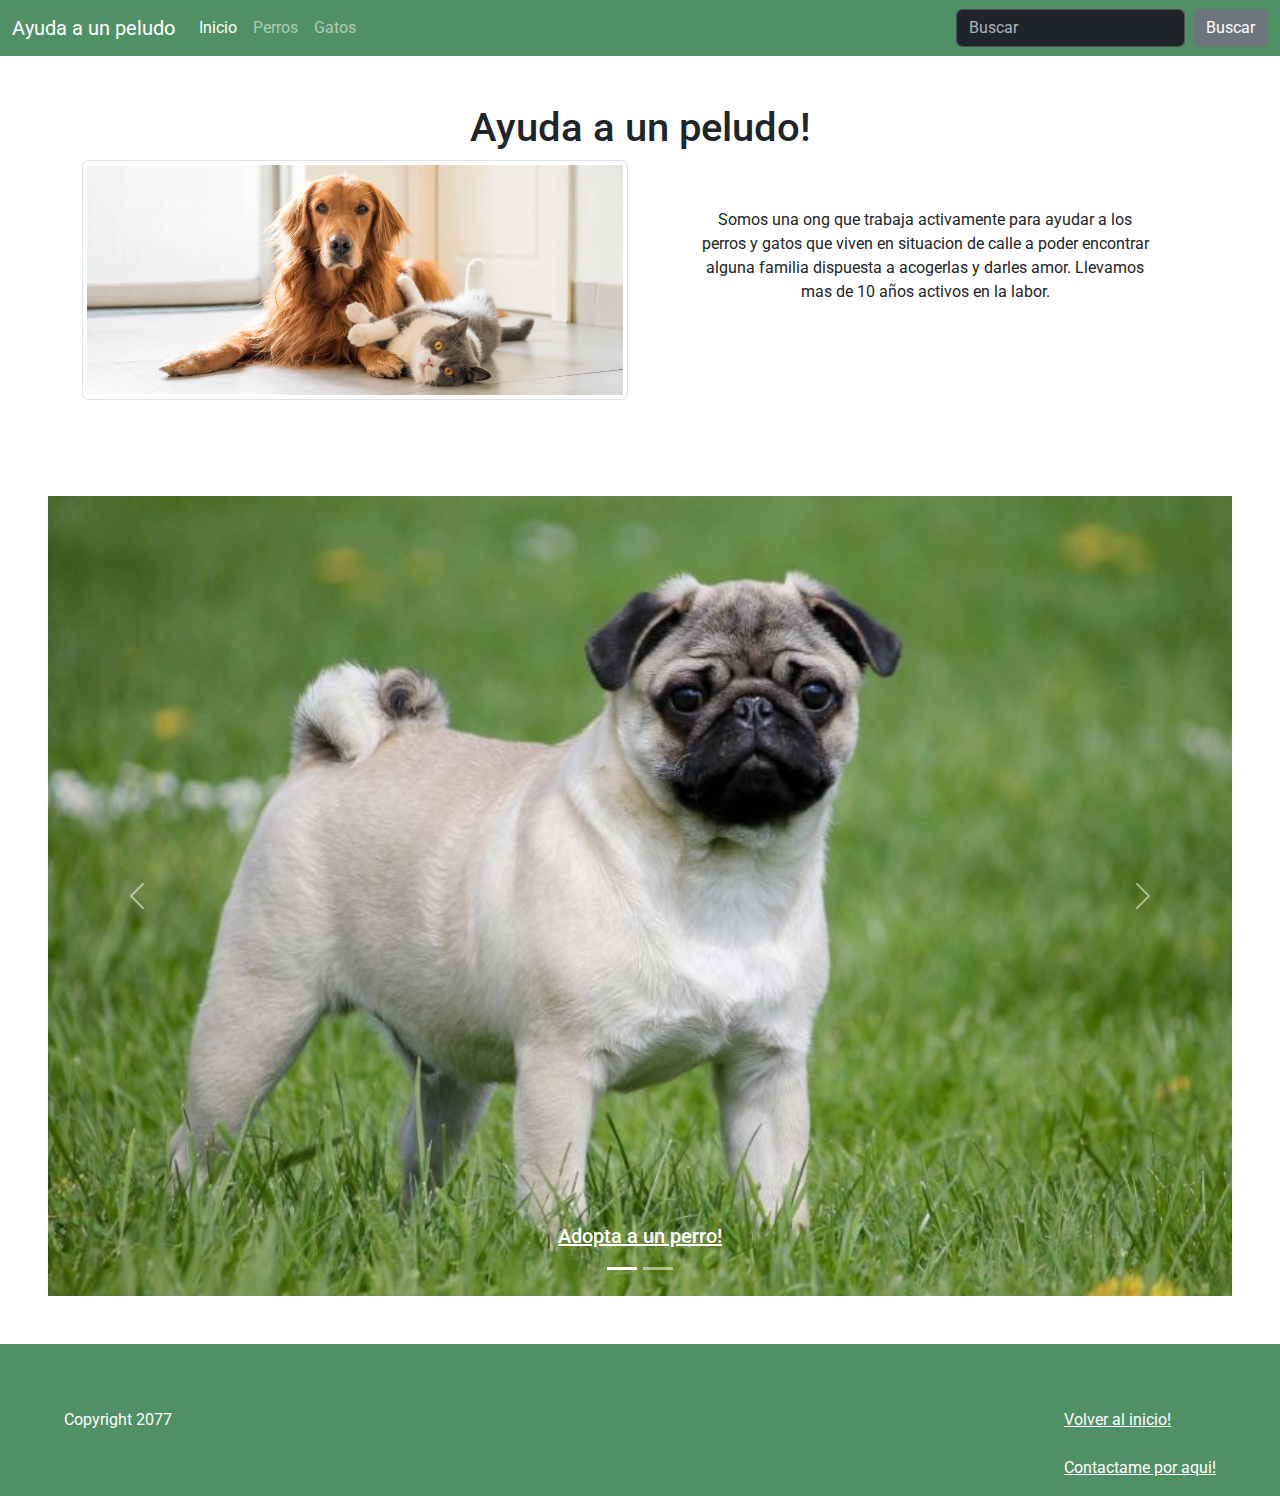
<file: index.html>
<!DOCTYPE html>
<html lang="en">
<head>
    <meta charset="UTF-8">
    <meta name="viewport" content="width=device-width, initial-scale=1.0">
    <title>Ayuda a un peludo!</title>
    <link rel="preconnect" href="https://fonts.googleapis.com">
    <link rel="preconnect" href="https://fonts.gstatic.com" crossorigin>
    <link href="https://fonts.googleapis.com/css2?family=Roboto:ital,wght@0,100;0,300;0,400;0,500;0,700;0,900;1,100;1,300;1,400;1,500;1,700;1,900&display=swap" rel="stylesheet">
    <link href="https://cdn.jsdelivr.net/npm/bootstrap@5.3.3/dist/css/bootstrap.min.css" rel="stylesheet" integrity="sha384-QWTKZyjpPEjISv5WaRU9OFeRpok6YctnYmDr5pNlyT2bRjXh0JMhjY6hW+ALEwIH" crossorigin="anonymous">
    <script src="https://cdn.jsdelivr.net/npm/bootstrap@5.3.3/dist/js/bootstrap.bundle.min.js" integrity="sha384-YvpcrYf0tY3lHB60NNkmXc5s9fDVZLESaAA55NDzOxhy9GkcIdslK1eN7N6jIeHz" crossorigin="anonymous"></script>
    <link rel="stylesheet" href="assets/css/style.css">

</head>
<body>
    <nav class="navbar navbar-expand-lg nav-color" data-bs-theme="dark">
        <div class="container-fluid">
          <a class="navbar-brand" href="/index.html" id="titulo">Ayuda a un peludo</a>
          <button class="navbar-toggler" type="button" data-bs-toggle="collapse" data-bs-target="#navbarColor01" aria-controls="navbarColor01" aria-expanded="false" aria-label="Toggle navigation">
            <span class="navbar-toggler-icon"></span>
          </button>
          <div class="collapse navbar-collapse" id="navbarColor01">
            <ul class="navbar-nav me-auto">
              <li class="nav-item">
                <a class="nav-link active" href="index.html">Inicio
                  <span class="visually-hidden">(current)</span>
                </a>
              </li>
              <li class="nav-item">
                <a class="nav-link" href="perro.html">Perros</a>
              </li>
              <li class="nav-item">
                <a class="nav-link" href="gato.html">Gatos</a>
              </li>
            </ul>
            <form class="d-flex">
              <input class="form-control me-sm-2" type="search" placeholder="Buscar">
              <button class="btn btn-secondary my-2 my-sm-0" type="submit">Buscar</button>
            </form>
          </div>
        </div>
      </nav>

      <div class="container my-5">
        <h1 class="text-center">Ayuda a un peludo!</h1>
        <div class="row text-center">
            <div class="col-md-6">
                <img class="img-thumbnail" src="assets/img/gato-perro3.png" width="1500px">
            </div>
            <div class="col-md-6">
                <p class="p-5">Somos una ong que trabaja activamente para ayudar a los perros y gatos que viven en situacion de calle a poder encontrar alguna familia dispuesta a acogerlas y darles amor. Llevamos mas de 10 años activos en la labor.</p>
            </div>
        </div>
      </div>

     <br>
     <br>

      <div class="tamano">
        <div id="carouselExampleCaptions" class="carousel slide">
            <div class="carousel-indicators">
            <button type="button" data-bs-target="#carouselExampleCaptions" data-bs-slide-to="0" class="active" aria-current="true" aria-label="Slide 1"></button>
            <button type="button" data-bs-target="#carouselExampleCaptions" data-bs-slide-to="1" aria-label="Slide 2"></button>
            </div>
            <div class="carousel-inner">
            <div class="carousel-item active">
                <a href="perro.html" style="color: white;">
                <img src="assets/img/perro.jpeg" class="d-block w-100" alt="...">
                <div class="carousel-caption ">
                  <h5>Adopta a un perro!</h5>
                </a>              
                </div>
            </div>
            <div class="carousel-item">
                <a href="gato.html" style="color: white;">
                <img src="assets/img/gato.jpg" class="d-block w-100" alt="...">
                <div class="carousel-caption">
                <h5>Adopta a un gato!</h5>
                </a>
                </div>
            </div>
            </div>
            <button class="carousel-control-prev" type="button" data-bs-target="#carouselExampleCaptions" data-bs-slide="prev">
            <span class="carousel-control-prev-icon" aria-hidden="true"></span>
            <span class="visually-hidden">Previous</span>
            </button>
            <button class="carousel-control-next" type="button" data-bs-target="#carouselExampleCaptions" data-bs-slide="next">
            <span class="carousel-control-next-icon" aria-hidden="true"></span>
            <span class="visually-hidden">Next</span>
            </button>
        </div>
    </div>

    <br>
    <br>

    <footer class="nav-color  ">
      <section>
          <a href="#titulo">Volver al inicio!</a>
          <br>
          <br>
          <a id="contacto"  href="mailto:kaiser.dark4@outlook.cl">Contactame por aqui!</a>
      </section>
      <p>Copyright 2077</p>
  </footer>

</body>
</html>
</file>
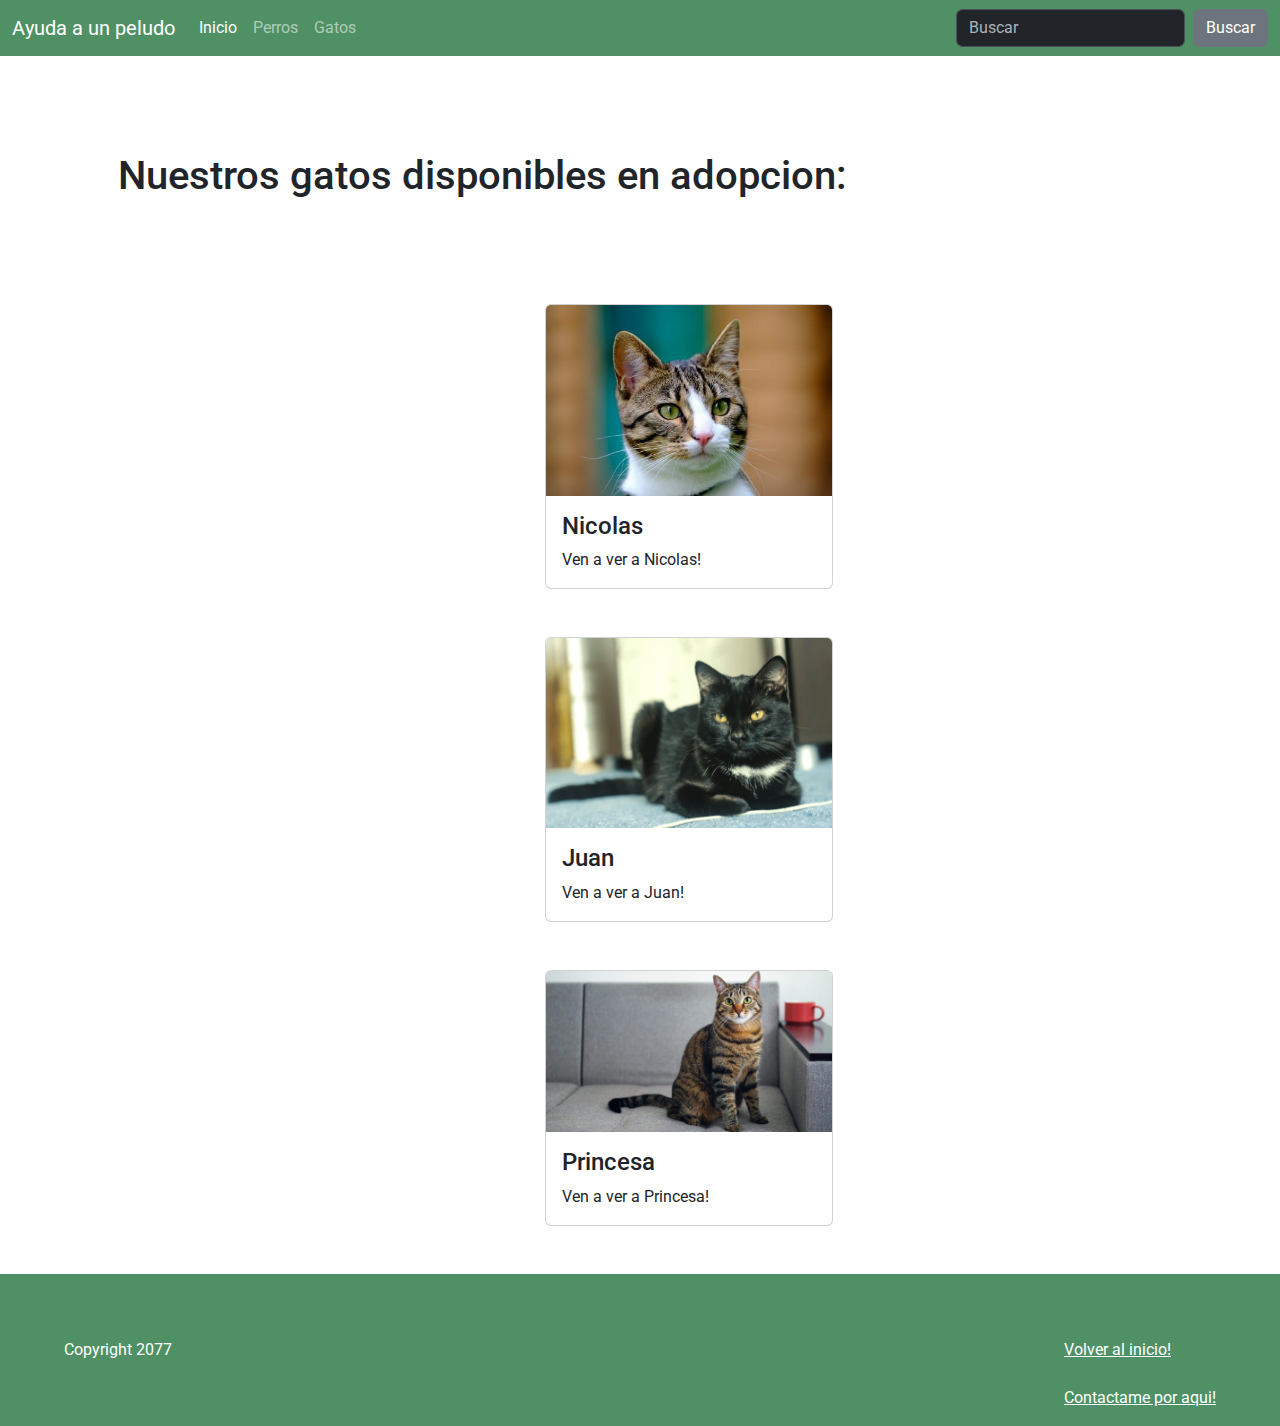
<file: gato.html>
<!DOCTYPE html>
<html lang="en">
<head>
    <meta charset="UTF-8">
    <meta name="viewport" content="width=device-width, initial-scale=1.0">
    <title>Ayuda a un peludo!</title>
    <link rel="preconnect" href="https://fonts.googleapis.com">
    <link rel="preconnect" href="https://fonts.gstatic.com" crossorigin>
    <link href="https://fonts.googleapis.com/css2?family=Roboto:ital,wght@0,100;0,300;0,400;0,500;0,700;0,900;1,100;1,300;1,400;1,500;1,700;1,900&display=swap" rel="stylesheet">
    <link href="https://cdn.jsdelivr.net/npm/bootstrap@5.3.3/dist/css/bootstrap.min.css" rel="stylesheet" integrity="sha384-QWTKZyjpPEjISv5WaRU9OFeRpok6YctnYmDr5pNlyT2bRjXh0JMhjY6hW+ALEwIH" crossorigin="anonymous">
    <script src="https://cdn.jsdelivr.net/npm/bootstrap@5.3.3/dist/js/bootstrap.bundle.min.js" integrity="sha384-YvpcrYf0tY3lHB60NNkmXc5s9fDVZLESaAA55NDzOxhy9GkcIdslK1eN7N6jIeHz" crossorigin="anonymous"></script>
    <link rel="stylesheet" href="assets/css/style.css">
</head>
<body>
    
    <nav class="navbar navbar-expand-lg nav-color" data-bs-theme="dark">
        <div class="container-fluid">
          <a class="navbar-brand" href="/index.html" id="titulo">Ayuda a un peludo</a>
          <button class="navbar-toggler" type="button" data-bs-toggle="collapse" data-bs-target="#navbarColor01" aria-controls="navbarColor01" aria-expanded="false" aria-label="Toggle navigation">
            <span class="navbar-toggler-icon"></span>
          </button>
          <div class="collapse navbar-collapse" id="navbarColor01">
            <ul class="navbar-nav me-auto">
              <li class="nav-item">
                <a class="nav-link active" href="index.html">Inicio
                  <span class="visually-hidden">(current)</span>
                </a>
              </li>
              <li class="nav-item">
                <a class="nav-link" href="perro.html">Perros</a>
              </li>
              <li class="nav-item">
                <a class="nav-link" href="gato.html">Gatos</a>
              </li>
            </ul>
            <form class="d-flex">
              <input class="form-control me-sm-2" type="search" placeholder="Buscar">
              <button class="btn btn-secondary my-2 my-sm-0" type="submit">Buscar</button>
            </form>
          </div>
        </div>
      </nav>

      <div class="container my-5 p-5 ">
        <h1 >Nuestros gatos disponibles en adopcion: </h1>
      </div>

      <div class="container col-sm-2 my-5 ">
        <div class="card  my-5" style="width: 18rem;">
            <a href="ficha_gatos/gato1.html">
            <img src="assets/img/gato1.jpeg" class="card-img-top" alt="...">
            </a>
            <div class="card-body">
            <h4 class="card-title">Nicolas</h4>
            <p class="card-text">Ven a ver a Nicolas!</p>
            </div>
        </div>

        <div class="card col-sm-2 my-5" style="width: 18rem;">
            <a href="ficha_gatos/gato2.html">
            <img src="assets/img/gato2.png" class="card-img-top" alt="...">
            </a>
            <div class="card-body">
            <h4 class="card-title">Juan</h4>
            <p class="card-text">Ven a ver a Juan!</p>
            </div>
        </div>

        <div class="card col-sm-2 my-5" style="width: 18rem;">
            <a href="ficha_gatos/gato3.html">
            <img src="assets/img/gato3.jpg" class="card-img-top" alt="...">
            </a>
            <div class="card-body">
            <h4 class="card-title">Princesa</h4>
            <p class="card-text">Ven a ver a Princesa!</p>
            </div>
        </div>
    </div>
        


    
    <footer class="nav-color">
        <section>
            <a href="index.html">Volver al inicio!</a>
            <br>
            <br>
            <a id="contacto"  href="mailto:kaiser.dark4@outlook.cl">Contactame por aqui!</a>
        </section>
        <p>Copyright 2077</p>
    </footer>
      
</body>
</html>
</file>
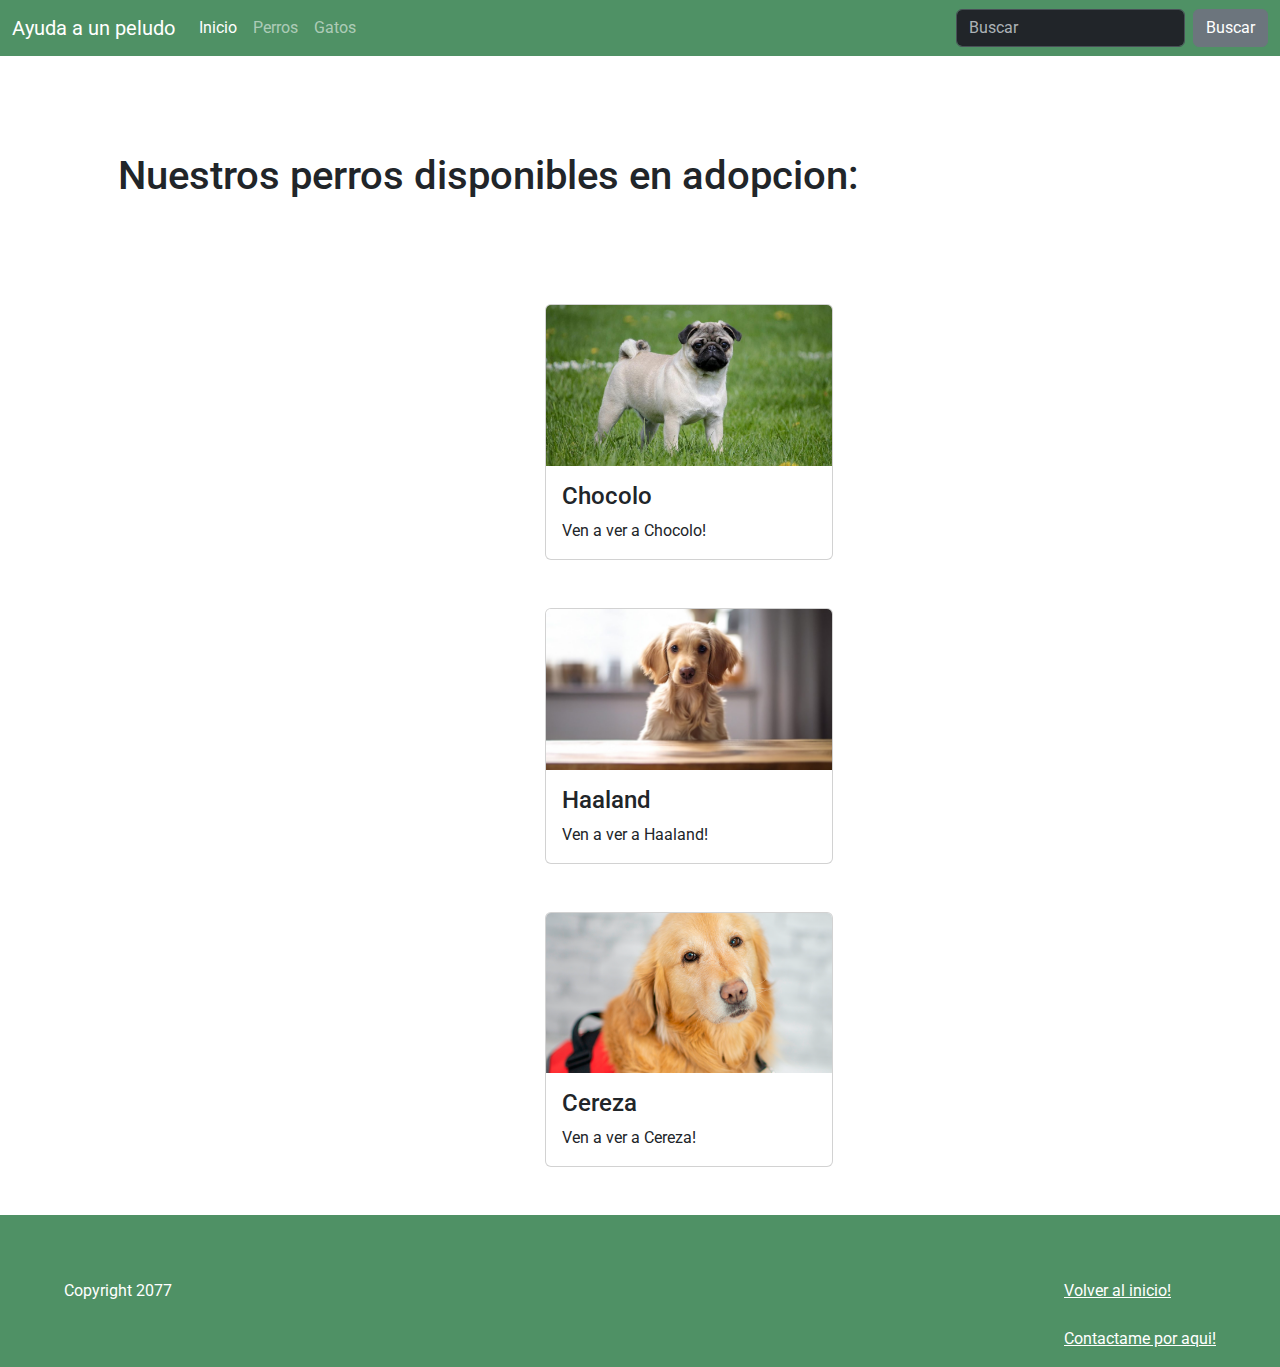
<file: perro.html>
<!DOCTYPE html>
<html lang="en">
<head>
    <meta charset="UTF-8">
    <meta name="viewport" content="width=device-width, initial-scale=1.0">
    <title>Ayuda a un peludo!</title>
    <link rel="preconnect" href="https://fonts.googleapis.com">
    <link rel="preconnect" href="https://fonts.gstatic.com" crossorigin>
    <link href="https://fonts.googleapis.com/css2?family=Roboto:ital,wght@0,100;0,300;0,400;0,500;0,700;0,900;1,100;1,300;1,400;1,500;1,700;1,900&display=swap" rel="stylesheet">
    <link href="https://cdn.jsdelivr.net/npm/bootstrap@5.3.3/dist/css/bootstrap.min.css" rel="stylesheet" integrity="sha384-QWTKZyjpPEjISv5WaRU9OFeRpok6YctnYmDr5pNlyT2bRjXh0JMhjY6hW+ALEwIH" crossorigin="anonymous">
    <script src="https://cdn.jsdelivr.net/npm/bootstrap@5.3.3/dist/js/bootstrap.bundle.min.js" integrity="sha384-YvpcrYf0tY3lHB60NNkmXc5s9fDVZLESaAA55NDzOxhy9GkcIdslK1eN7N6jIeHz" crossorigin="anonymous"></script>
    <link rel="stylesheet" href="assets/css/style.css">
</head>
<body>
    <nav class="navbar navbar-expand-lg nav-color" data-bs-theme="dark">
        <div class="container-fluid">
          <a class="navbar-brand" href="/index.html" id="titulo">Ayuda a un peludo</a>
          <button class="navbar-toggler" type="button" data-bs-toggle="collapse" data-bs-target="#navbarColor01" aria-controls="navbarColor01" aria-expanded="false" aria-label="Toggle navigation">
            <span class="navbar-toggler-icon"></span>
          </button>
          <div class="collapse navbar-collapse" id="navbarColor01">
            <ul class="navbar-nav me-auto">
              <li class="nav-item">
                <a class="nav-link active" href="index.html">Inicio
                  <span class="visually-hidden">(current)</span>
                </a>
              </li>
              <li class="nav-item">
                <a class="nav-link" href="perro.html">Perros</a>
              </li>
              <li class="nav-item">
                <a class="nav-link" href="gato.html">Gatos</a>
              </li>
            </ul>
            <form class="d-flex">
              <input class="form-control me-sm-2" type="search" placeholder="Buscar">
              <button class="btn btn-secondary my-2 my-sm-0" type="submit">Buscar</button>
            </form>
          </div>
        </div>
      </nav>

      <div class="container my-5 p-5 ">
        <h1 >Nuestros perros disponibles en adopcion: </h1>
      </div>

      <div class="container col-sm-2 my-5 ">
        <div class="card  my-5" style="width: 18rem;">
            <a href="ficha_perros/perro1.html">
            <img src="assets/img/perro.jpeg" class="card-img-top" alt="...">
            </a>
            <div class="card-body">
            <h4 class="card-title">Chocolo</h4>
            <p class="card-text">Ven a ver a Chocolo!</p>
            </div>
        </div>

        <div class="card col-sm-2 my-5" style="width: 18rem;">
            <a href="ficha_perros/perro2.html">
            <img src="assets/img/perro2.jpg" class="card-img-top" alt="...">
            </a>
            <div class="card-body">
            <h4 class="card-title">Haaland</h4>
            <p class="card-text">Ven a ver a Haaland!</p>
            </div>
        </div>

        <div class="card col-sm-2 my-5" style="width: 18rem;">
            <a href="ficha_perros/perro3.html">
            <img src="assets/img/perro3.png" class="card-img-top" alt="...">
            </a>
            <div class="card-body">
            <h4 class="card-title">Cereza</h4>
            <p class="card-text">Ven a ver a Cereza!</p>
            </div>
        </div>
    </div>
        


    
    <footer class="nav-color ">
        <section>
            <a href="index.html">Volver al inicio!</a>
            <br>
            <br>
            <a id="contacto"  href="mailto:kaiser.dark4@outlook.cl">Contactame por aqui!</a>
        </section>
        <p>Copyright 2077</p>
    </footer>
      



</body>
</html>
</file>
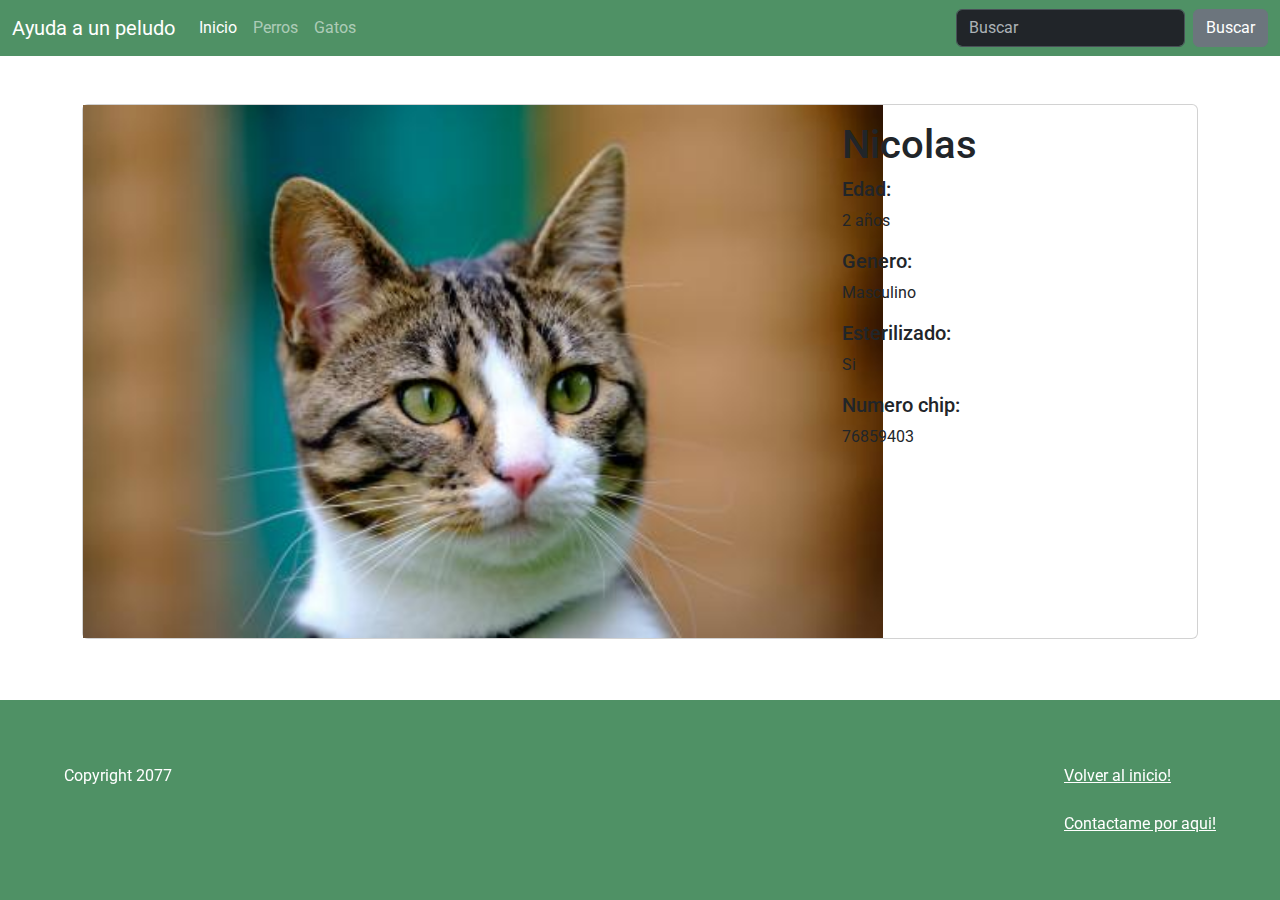
<file: ficha_gatos/gato1.html>
<!DOCTYPE html>
<html lang="en">
<head>
    <meta charset="UTF-8">
    <meta name="viewport" content="width=device-width, initial-scale=1.0">
    <title>Ayuda a un peludo!</title>
    <link rel="preconnect" href="https://fonts.googleapis.com">
    <link rel="preconnect" href="https://fonts.gstatic.com" crossorigin>
    <link href="https://fonts.googleapis.com/css2?family=Roboto:ital,wght@0,100;0,300;0,400;0,500;0,700;0,900;1,100;1,300;1,400;1,500;1,700;1,900&display=swap" rel="stylesheet">
    <link href="https://cdn.jsdelivr.net/npm/bootstrap@5.3.3/dist/css/bootstrap.min.css" rel="stylesheet" integrity="sha384-QWTKZyjpPEjISv5WaRU9OFeRpok6YctnYmDr5pNlyT2bRjXh0JMhjY6hW+ALEwIH" crossorigin="anonymous">
    <script src="https://cdn.jsdelivr.net/npm/bootstrap@5.3.3/dist/js/bootstrap.bundle.min.js" integrity="sha384-YvpcrYf0tY3lHB60NNkmXc5s9fDVZLESaAA55NDzOxhy9GkcIdslK1eN7N6jIeHz" crossorigin="anonymous"></script>
    <link rel="stylesheet" href="/assets/css/style.css">
</head>
<body>

    <nav class="navbar navbar-expand-lg nav-color" data-bs-theme="dark">
        <div class="container-fluid">
          <a class="navbar-brand" href="/index.html" id="titulo">Ayuda a un peludo</a>
          <button class="navbar-toggler" type="button" data-bs-toggle="collapse" data-bs-target="#navbarColor01" aria-controls="navbarColor01" aria-expanded="false" aria-label="Toggle navigation">
            <span class="navbar-toggler-icon"></span>
          </button>
          <div class="collapse navbar-collapse" id="navbarColor01">
            <ul class="navbar-nav me-auto">
              <li class="nav-item">
                <a class="nav-link active" href="/index.html">Inicio
                  <span class="visually-hidden">(current)</span>
                </a>
              </li>
              <li class="nav-item">
                <a class="nav-link" href="/perro.html">Perros</a>
              </li>
              <li class="nav-item">
                <a class="nav-link" href="/gato.html">Gatos</a>
              </li>
            </ul>
            <form class="d-flex">
              <input class="form-control me-sm-2" type="search" placeholder="Buscar">
              <button class="btn btn-secondary my-2 my-sm-0" type="submit">Buscar</button>
            </form>
          </div>
        </div>
      </nav>


      <div class="container">
        <div class="card mx-auto mt-5 mb-5 ml-0 m">
            <div class="row g-0">
                <div class="col-md-8">
                    <img src="/assets/img/gato1.jpeg" alt="Nicolas" width="800px">
                </div>
                <div class="col-md-4">
                    <div class="card-body">
                        <h1>Nicolas</h1>
                        <h5>Edad:</h5>
                        <p>2 años</p>
                        <h5>Genero:</h5>
                        <p>Masculino<p>
                        <h5>Esterilizado:</h5>
                        <p>Si</p>
                        <h5>Numero chip:</h5>
                        <p>76859403</p>
                    </div>
                </div>
            </div>
        </div>
      </div>

      <footer class="nav-color fixed-bottom">
        <section>
            <a href="/index.html">Volver al inicio!</a>
            <br>
            <br>
            <a id="contacto"  href="mailto:kaiser.dark4@outlook.cl">Contactame por aqui!</a>
        </section>
        <p>Copyright 2077</p>
    </footer>
</body>
</html>
</file>
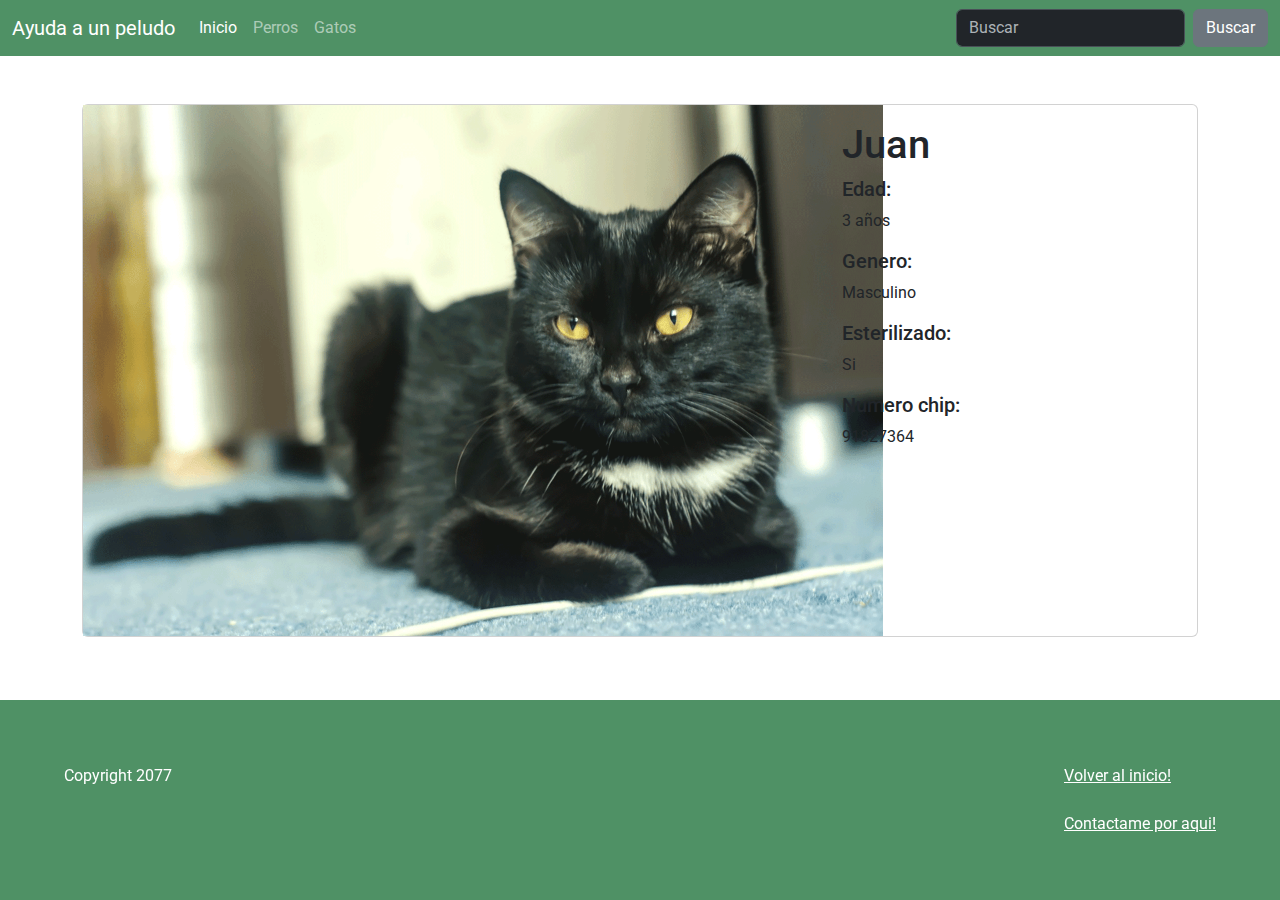
<file: ficha_gatos/gato2.html>
<!DOCTYPE html>
<html lang="en">
<head>
    <meta charset="UTF-8">
    <meta name="viewport" content="width=device-width, initial-scale=1.0">
    <title>Ayuda a un peludo!</title>
    <link rel="preconnect" href="https://fonts.googleapis.com">
    <link rel="preconnect" href="https://fonts.gstatic.com" crossorigin>
    <link href="https://fonts.googleapis.com/css2?family=Roboto:ital,wght@0,100;0,300;0,400;0,500;0,700;0,900;1,100;1,300;1,400;1,500;1,700;1,900&display=swap" rel="stylesheet">
    <link href="https://cdn.jsdelivr.net/npm/bootstrap@5.3.3/dist/css/bootstrap.min.css" rel="stylesheet" integrity="sha384-QWTKZyjpPEjISv5WaRU9OFeRpok6YctnYmDr5pNlyT2bRjXh0JMhjY6hW+ALEwIH" crossorigin="anonymous">
    <script src="https://cdn.jsdelivr.net/npm/bootstrap@5.3.3/dist/js/bootstrap.bundle.min.js" integrity="sha384-YvpcrYf0tY3lHB60NNkmXc5s9fDVZLESaAA55NDzOxhy9GkcIdslK1eN7N6jIeHz" crossorigin="anonymous"></script>
    <link rel="stylesheet" href="/assets/css/style.css">
</head>
<body>

    <nav class="navbar navbar-expand-lg nav-color" data-bs-theme="dark">
        <div class="container-fluid">
          <a class="navbar-brand" href="/index.html" id="titulo">Ayuda a un peludo</a>
          <button class="navbar-toggler" type="button" data-bs-toggle="collapse" data-bs-target="#navbarColor01" aria-controls="navbarColor01" aria-expanded="false" aria-label="Toggle navigation">
            <span class="navbar-toggler-icon"></span>
          </button>
          <div class="collapse navbar-collapse" id="navbarColor01">
            <ul class="navbar-nav me-auto">
              <li class="nav-item">
                <a class="nav-link active" href="/index.html">Inicio
                  <span class="visually-hidden">(current)</span>
                </a>
              </li>
              <li class="nav-item">
                <a class="nav-link" href="/perro.html">Perros</a>
              </li>
              <li class="nav-item">
                <a class="nav-link" href="/gato.html">Gatos</a>
              </li>
            </ul>
            <form class="d-flex">
              <input class="form-control me-sm-2" type="search" placeholder="Buscar">
              <button class="btn btn-secondary my-2 my-sm-0" type="submit">Buscar</button>
            </form>
          </div>
        </div>
      </nav>


      <div class="container">
        <div class="card mx-auto mt-5 mb-5 ml-0 m">
            <div class="row g-0">
                <div class="col-md-8">
                    <img src="/assets/img/gato2.png" alt="Juan" width="800px">
                </div>
                <div class="col-md-4">
                    <div class="card-body">
                        <h1>Juan</h1>
                        <h5>Edad:</h5>
                        <p>3 años</p>
                        <h5>Genero:</h5>
                        <p>Masculino<p>
                        <h5>Esterilizado:</h5>
                        <p>Si</p>
                        <h5>Numero chip:</h5>
                        <p>91827364</p>
                    </div>
                </div>
            </div>
        </div>
      </div>


      <footer class="nav-color fixed-bottom">
        <section>
            <a href="/index.html">Volver al inicio!</a>
            <br>
            <br>
            <a id="contacto"  href="mailto:kaiser.dark4@outlook.cl">Contactame por aqui!</a>
        </section>
        <p>Copyright 2077</p>
    </footer>



</body>
</html>
</file>
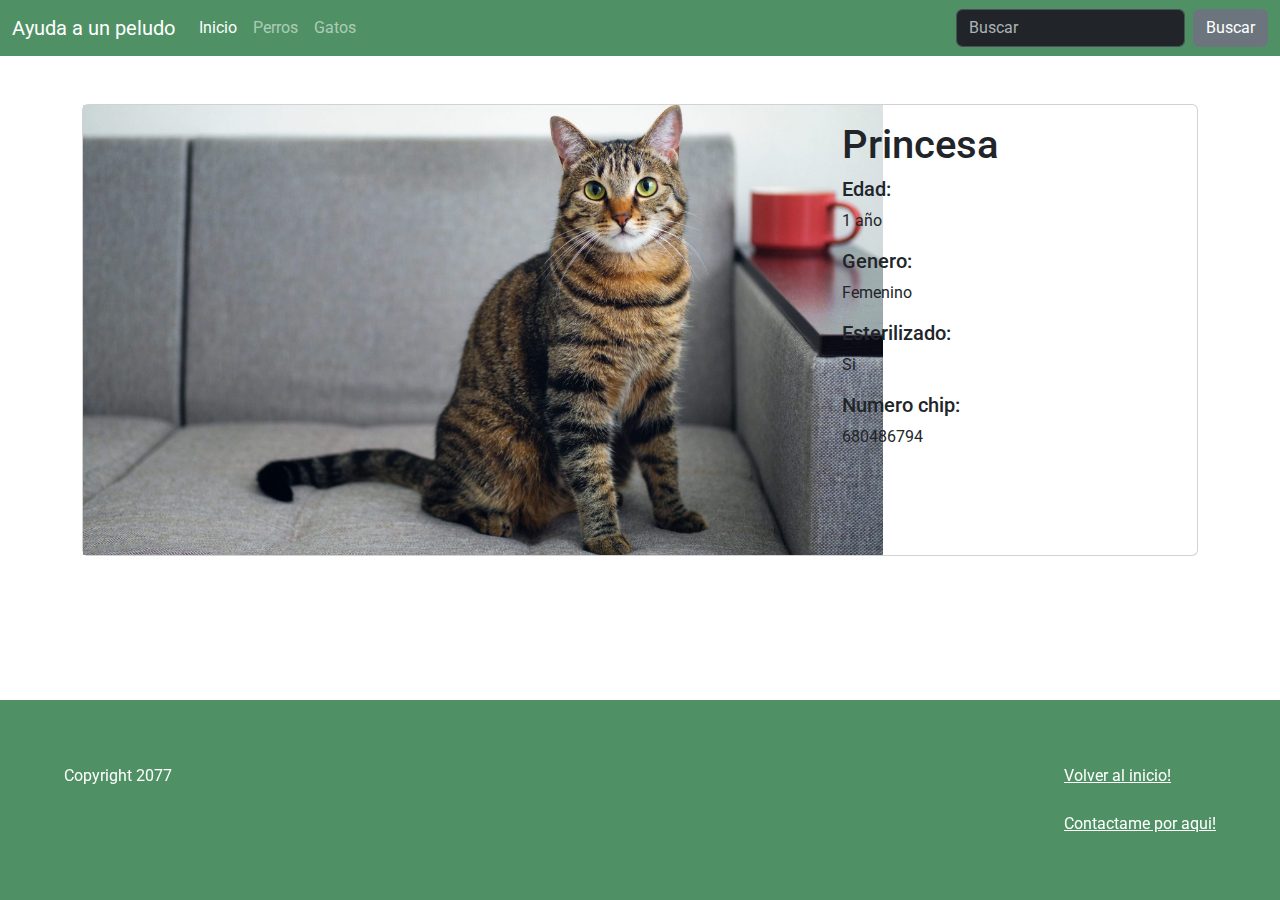
<file: ficha_gatos/gato3.html>
<!DOCTYPE html>
<html lang="en">
<head>
    <meta charset="UTF-8">
    <meta name="viewport" content="width=device-width, initial-scale=1.0">
    <title>Ayuda a un peludo!</title>
    <link rel="preconnect" href="https://fonts.googleapis.com">
    <link rel="preconnect" href="https://fonts.gstatic.com" crossorigin>
    <link href="https://fonts.googleapis.com/css2?family=Roboto:ital,wght@0,100;0,300;0,400;0,500;0,700;0,900;1,100;1,300;1,400;1,500;1,700;1,900&display=swap" rel="stylesheet">
    <link href="https://cdn.jsdelivr.net/npm/bootstrap@5.3.3/dist/css/bootstrap.min.css" rel="stylesheet" integrity="sha384-QWTKZyjpPEjISv5WaRU9OFeRpok6YctnYmDr5pNlyT2bRjXh0JMhjY6hW+ALEwIH" crossorigin="anonymous">
    <script src="https://cdn.jsdelivr.net/npm/bootstrap@5.3.3/dist/js/bootstrap.bundle.min.js" integrity="sha384-YvpcrYf0tY3lHB60NNkmXc5s9fDVZLESaAA55NDzOxhy9GkcIdslK1eN7N6jIeHz" crossorigin="anonymous"></script>
    <link rel="stylesheet" href="/assets/css/style.css">
</head>
<body>

    <nav class="navbar navbar-expand-lg nav-color" data-bs-theme="dark">
        <div class="container-fluid">
          <a class="navbar-brand" href="/index.html" id="titulo">Ayuda a un peludo</a>
          <button class="navbar-toggler" type="button" data-bs-toggle="collapse" data-bs-target="#navbarColor01" aria-controls="navbarColor01" aria-expanded="false" aria-label="Toggle navigation">
            <span class="navbar-toggler-icon"></span>
          </button>
          <div class="collapse navbar-collapse" id="navbarColor01">
            <ul class="navbar-nav me-auto">
              <li class="nav-item">
                <a class="nav-link active" href="/index.html">Inicio
                  <span class="visually-hidden">(current)</span>
                </a>
              </li>
              <li class="nav-item">
                <a class="nav-link" href="/perro.html">Perros</a>
              </li>
              <li class="nav-item">
                <a class="nav-link" href="/gato.html">Gatos</a>
              </li>
            </ul>
            <form class="d-flex">
              <input class="form-control me-sm-2" type="search" placeholder="Buscar">
              <button class="btn btn-secondary my-2 my-sm-0" type="submit">Buscar</button>
            </form>
          </div>
        </div>
      </nav>


      <div class="container">
        <div class="card mx-auto mt-5 mb-5 ml-0 m">
            <div class="row g-0">
                <div class="col-md-8">
                    <img src="/assets/img/gato3.jpg" alt="Princesa" width="800px">
                </div>
                <div class="col-md-4">
                    <div class="card-body">
                        <h1>Princesa</h1>
                        <h5>Edad:</h5>
                        <p>1 año</p>
                        <h5>Genero:</h5>
                        <p>Femenino<p>
                        <h5>Esterilizado:</h5>
                        <p>Si</p>
                        <h5>Numero chip:</h5>
                        <p>680486794</p>
                    </div>
                </div>
            </div>
        </div>
      </div>


      <footer class="nav-color fixed-bottom">
        <section>
            <a href="/index.html">Volver al inicio!</a>
            <br>
            <br>
            <a id="contacto"  href="mailto:kaiser.dark4@outlook.cl">Contactame por aqui!</a>
        </section>
        <p>Copyright 2077</p>
    </footer>


</body>
</html>
</file>
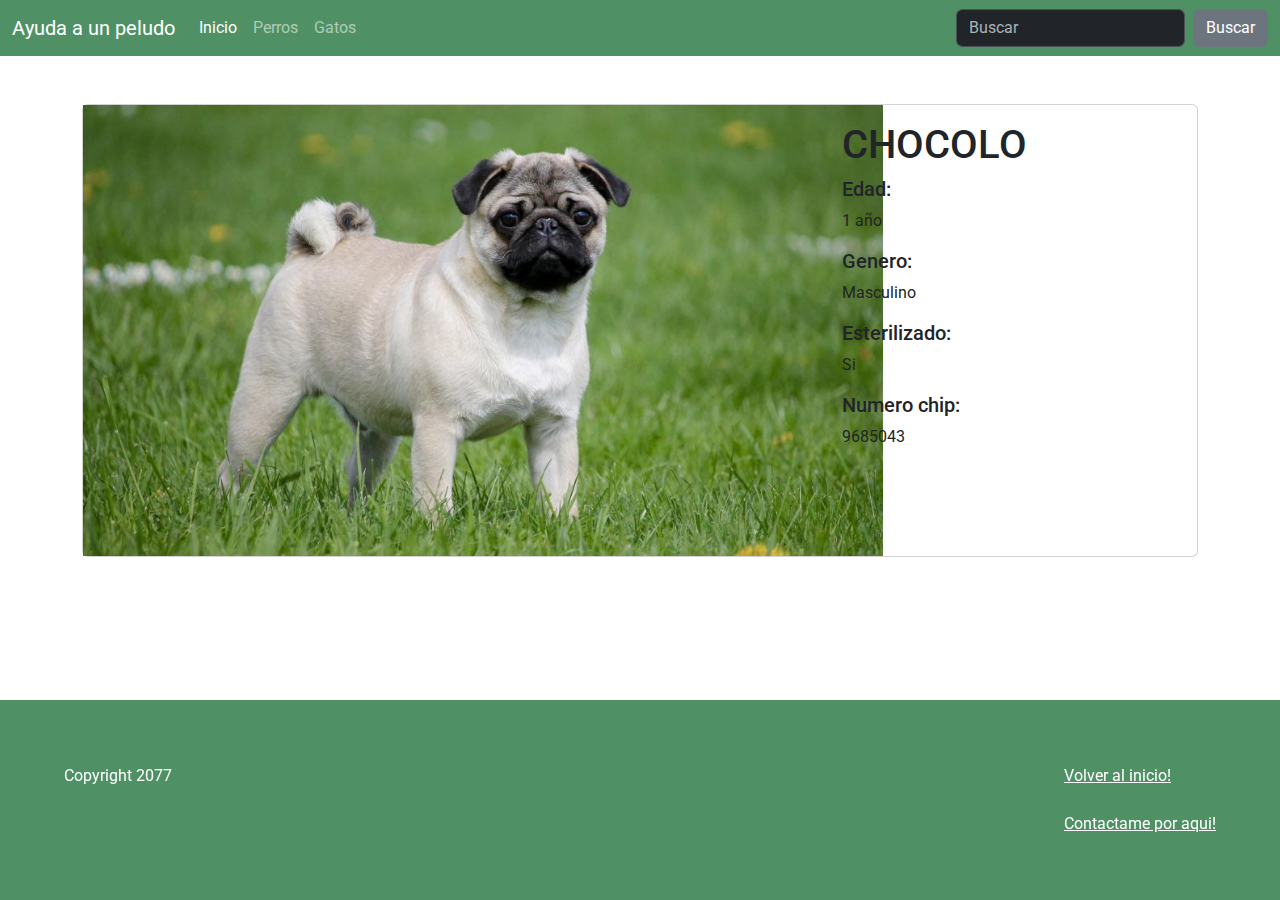
<file: ficha_perros/perro1.html>
<!DOCTYPE html>
<html lang="en">
<head>
    <meta charset="UTF-8">
    <meta name="viewport" content="width=device-width, initial-scale=1.0">
    <title>Ayuda a un peludo!</title>
    <link rel="preconnect" href="https://fonts.googleapis.com">
    <link rel="preconnect" href="https://fonts.gstatic.com" crossorigin>
    <link href="https://fonts.googleapis.com/css2?family=Roboto:ital,wght@0,100;0,300;0,400;0,500;0,700;0,900;1,100;1,300;1,400;1,500;1,700;1,900&display=swap" rel="stylesheet">
    <link href="https://cdn.jsdelivr.net/npm/bootstrap@5.3.3/dist/css/bootstrap.min.css" rel="stylesheet" integrity="sha384-QWTKZyjpPEjISv5WaRU9OFeRpok6YctnYmDr5pNlyT2bRjXh0JMhjY6hW+ALEwIH" crossorigin="anonymous">
    <script src="https://cdn.jsdelivr.net/npm/bootstrap@5.3.3/dist/js/bootstrap.bundle.min.js" integrity="sha384-YvpcrYf0tY3lHB60NNkmXc5s9fDVZLESaAA55NDzOxhy9GkcIdslK1eN7N6jIeHz" crossorigin="anonymous"></script>
    <link rel="stylesheet" href="/assets/css/style.css">
</head>
<body>

    <nav class="navbar navbar-expand-lg nav-color" data-bs-theme="dark">
        <div class="container-fluid">
          <a class="navbar-brand" href="/index.html" id="titulo">Ayuda a un peludo</a>
          <button class="navbar-toggler" type="button" data-bs-toggle="collapse" data-bs-target="#navbarColor01" aria-controls="navbarColor01" aria-expanded="false" aria-label="Toggle navigation">
            <span class="navbar-toggler-icon"></span>
          </button>
          <div class="collapse navbar-collapse" id="navbarColor01">
            <ul class="navbar-nav me-auto">
              <li class="nav-item">
                <a class="nav-link active" href="/index.html">Inicio
                  <span class="visually-hidden">(current)</span>
                </a>
              </li>
              <li class="nav-item">
                <a class="nav-link" href="/perro.html">Perros</a>
              </li>
              <li class="nav-item">
                <a class="nav-link" href="/gato.html">Gatos</a>
              </li>
            </ul>
            <form class="d-flex">
              <input class="form-control me-sm-2" type="search" placeholder="Buscar">
              <button class="btn btn-secondary my-2 my-sm-0" type="submit">Buscar</button>
            </form>
          </div>
        </div>
      </nav>

      <div class="container">
        <div class="card mx-auto mt-5 mb-5 ml-0 m">
            <div class="row g-0">
                <div class="col-md-8">
                    <img src="/assets/img/perro.jpeg" alt="Chocolo" width="800px">
                </div>
                <div class="col-md-4">
                    <div class="card-body">
                        <h1>CHOCOLO</h1>
                        <h5>Edad:</h5>
                        <p>1 año</p>
                        <h5>Genero:</h5>
                        <p>Masculino<p>
                        <h5>Esterilizado:</h5>
                        <p>Si</p>
                        <h5>Numero chip:</h5>
                        <p>9685043</p>
                    </div>
                </div>
            </div>
        </div>
      </div>


      <footer class="nav-color fixed-bottom">
        <section>
            <a href="/index.html">Volver al inicio!</a>
            <br>
            <br>
            <a id="contacto"  href="mailto:kaiser.dark4@outlook.cl">Contactame por aqui!</a>
        </section>
        <p>Copyright 2077</p>
    </footer>


</body>
</html>
</file>
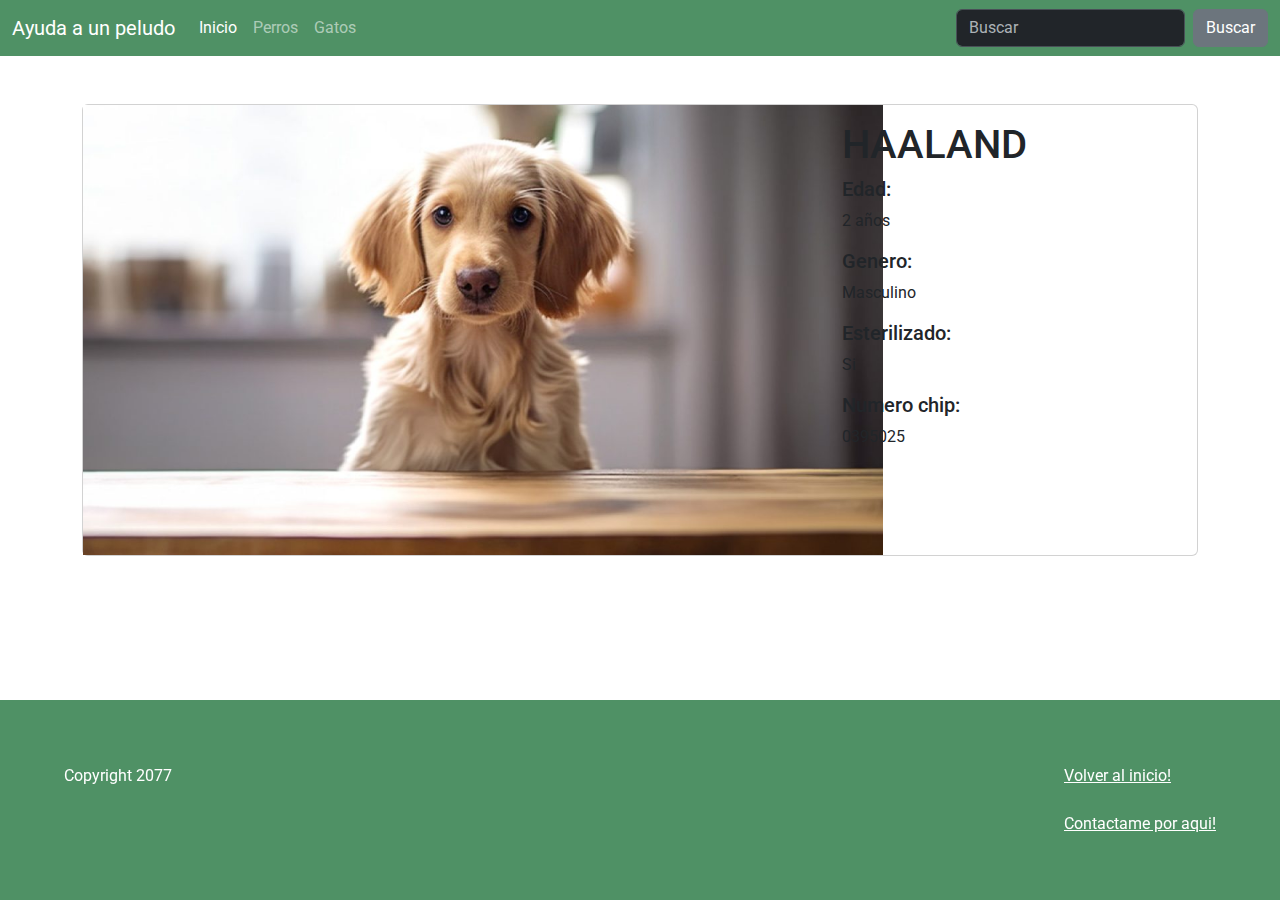
<file: ficha_perros/perro2.html>
<!DOCTYPE html>
<html lang="en">
<head>
    <meta charset="UTF-8">
    <meta name="viewport" content="width=device-width, initial-scale=1.0">
    <title>Ayuda a un peludo!</title>
    <link rel="preconnect" href="https://fonts.googleapis.com">
    <link rel="preconnect" href="https://fonts.gstatic.com" crossorigin>
    <link href="https://fonts.googleapis.com/css2?family=Roboto:ital,wght@0,100;0,300;0,400;0,500;0,700;0,900;1,100;1,300;1,400;1,500;1,700;1,900&display=swap" rel="stylesheet">
    <link href="https://cdn.jsdelivr.net/npm/bootstrap@5.3.3/dist/css/bootstrap.min.css" rel="stylesheet" integrity="sha384-QWTKZyjpPEjISv5WaRU9OFeRpok6YctnYmDr5pNlyT2bRjXh0JMhjY6hW+ALEwIH" crossorigin="anonymous">
    <script src="https://cdn.jsdelivr.net/npm/bootstrap@5.3.3/dist/js/bootstrap.bundle.min.js" integrity="sha384-YvpcrYf0tY3lHB60NNkmXc5s9fDVZLESaAA55NDzOxhy9GkcIdslK1eN7N6jIeHz" crossorigin="anonymous"></script>
    <link rel="stylesheet" href="/assets/css/style.css">
</head>
<body>

    <nav class="navbar navbar-expand-lg nav-color" data-bs-theme="dark">
        <div class="container-fluid">
          <a class="navbar-brand" href="/index.html" id="titulo">Ayuda a un peludo</a>
          <button class="navbar-toggler" type="button" data-bs-toggle="collapse" data-bs-target="#navbarColor01" aria-controls="navbarColor01" aria-expanded="false" aria-label="Toggle navigation">
            <span class="navbar-toggler-icon"></span>
          </button>
          <div class="collapse navbar-collapse" id="navbarColor01">
            <ul class="navbar-nav me-auto">
              <li class="nav-item">
                <a class="nav-link active" href="/index.html">Inicio
                  <span class="visually-hidden">(current)</span>
                </a>
              </li>
              <li class="nav-item">
                <a class="nav-link" href="/perro.html">Perros</a>
              </li>
              <li class="nav-item">
                <a class="nav-link" href="/gato.html">Gatos</a>
              </li>
            </ul>
            <form class="d-flex">
              <input class="form-control me-sm-2" type="search" placeholder="Buscar">
              <button class="btn btn-secondary my-2 my-sm-0" type="submit">Buscar</button>
            </form>
          </div>
        </div>
      </nav>


      <div class="container">
        <div class="card mx-auto mt-5 mb-5 ml-0 m">
            <div class="row g-0">
                <div class="col-md-8">
                    <img src="/assets/img/perro2.jpg" alt="Haaland" width="800px">
                </div>
                <div class="col-md-4">
                    <div class="card-body">
                        <h1>HAALAND</h1>
                        <h5>Edad:</h5>
                        <p>2 años</p>
                        <h5>Genero:</h5>
                        <p>Masculino<p>
                        <h5>Esterilizado:</h5>
                        <p>Si</p>
                        <h5>Numero chip:</h5>
                        <p>0395025</p>
                    </div>
                </div>
            </div>
        </div>
      </div>


      <footer class="nav-color fixed-bottom">
        <section>
            <a href="/index.html">Volver al inicio!</a>
            <br>
            <br>
            <a id="contacto"  href="mailto:kaiser.dark4@outlook.cl">Contactame por aqui!</a>
        </section>
        <p>Copyright 2077</p>
    </footer>


</body>
</html>
</file>
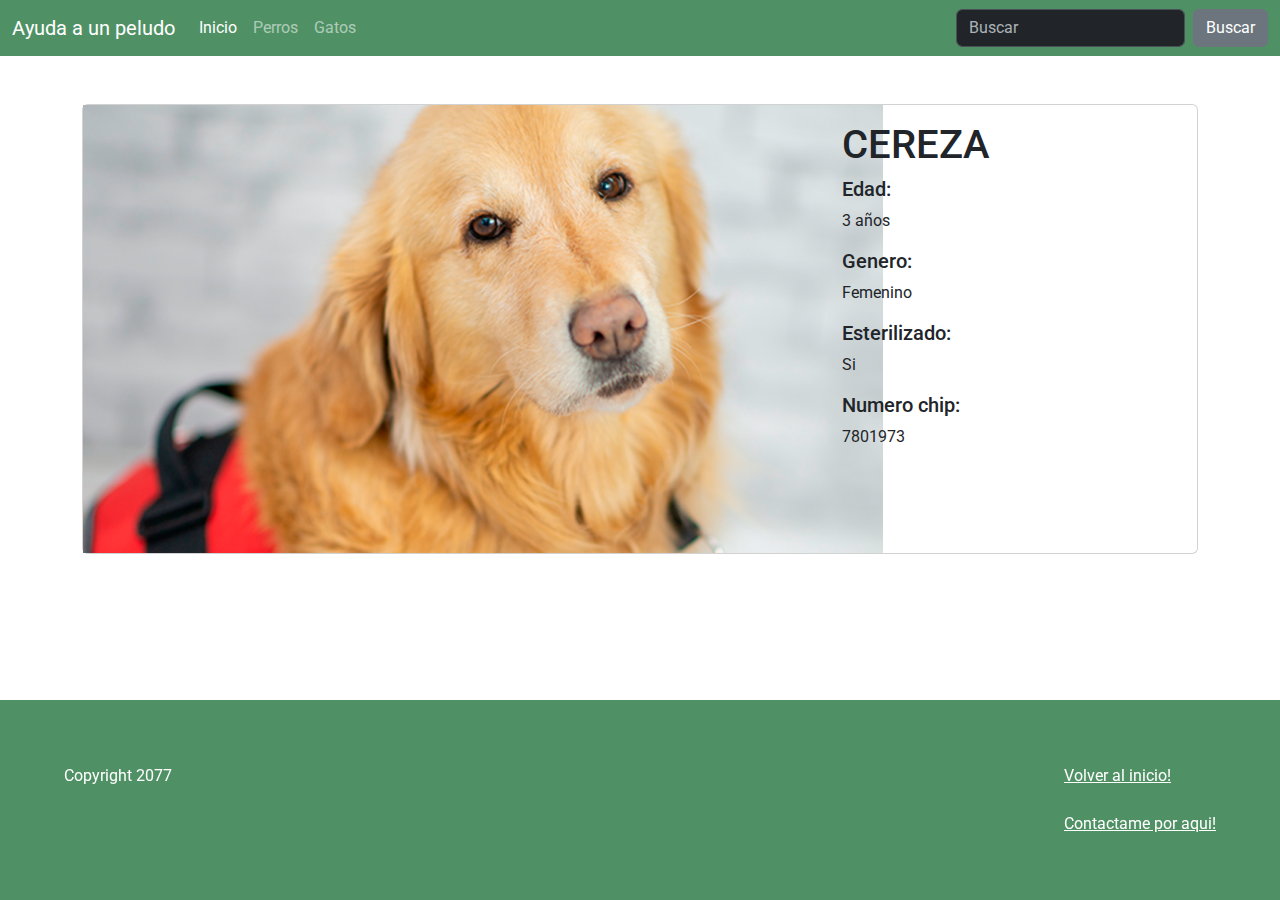
<file: ficha_perros/perro3.html>
<!DOCTYPE html>
<html lang="en">
<head>
    <meta charset="UTF-8">
    <meta name="viewport" content="width=device-width, initial-scale=1.0">
    <title>Ayuda a un peludo!</title>
    <link rel="preconnect" href="https://fonts.googleapis.com">
    <link rel="preconnect" href="https://fonts.gstatic.com" crossorigin>
    <link href="https://fonts.googleapis.com/css2?family=Roboto:ital,wght@0,100;0,300;0,400;0,500;0,700;0,900;1,100;1,300;1,400;1,500;1,700;1,900&display=swap" rel="stylesheet">
    <link href="https://cdn.jsdelivr.net/npm/bootstrap@5.3.3/dist/css/bootstrap.min.css" rel="stylesheet" integrity="sha384-QWTKZyjpPEjISv5WaRU9OFeRpok6YctnYmDr5pNlyT2bRjXh0JMhjY6hW+ALEwIH" crossorigin="anonymous">
    <script src="https://cdn.jsdelivr.net/npm/bootstrap@5.3.3/dist/js/bootstrap.bundle.min.js" integrity="sha384-YvpcrYf0tY3lHB60NNkmXc5s9fDVZLESaAA55NDzOxhy9GkcIdslK1eN7N6jIeHz" crossorigin="anonymous"></script>
    <link rel="stylesheet" href="/assets/css/style.css">
</head>
<body>

    <nav class="navbar navbar-expand-lg nav-color" data-bs-theme="dark">
        <div class="container-fluid">
          <a class="navbar-brand" href="/index.html" id="titulo">Ayuda a un peludo</a>
          <button class="navbar-toggler" type="button" data-bs-toggle="collapse" data-bs-target="#navbarColor01" aria-controls="navbarColor01" aria-expanded="false" aria-label="Toggle navigation">
            <span class="navbar-toggler-icon"></span>
          </button>
          <div class="collapse navbar-collapse" id="navbarColor01">
            <ul class="navbar-nav me-auto">
              <li class="nav-item">
                <a class="nav-link active" href="/index.html">Inicio
                  <span class="visually-hidden">(current)</span>
                </a>
              </li>
              <li class="nav-item">
                <a class="nav-link" href="/perro.html">Perros</a>
              </li>
              <li class="nav-item">
                <a class="nav-link" href="/gato.html">Gatos</a>
              </li>
            </ul>
            <form class="d-flex">
              <input class="form-control me-sm-2" type="search" placeholder="Buscar">
              <button class="btn btn-secondary my-2 my-sm-0" type="submit">Buscar</button>
            </form>
          </div>
        </div>
      </nav>


      <div class="container">
        <div class="card mx-auto mt-5 mb-5 ml-0 m">
            <div class="row g-0">
                <div class="col-md-8">
                    <img src="/assets/img/perro3.png" alt="Cereza" width="800px">
                </div>
                <div class="col-md-4">
                    <div class="card-body">
                        <h1>CEREZA</h1>
                        <h5>Edad:</h5>
                        <p>3 años</p>
                        <h5>Genero:</h5>
                        <p>Femenino<p>
                        <h5>Esterilizado:</h5>
                        <p>Si</p>
                        <h5>Numero chip:</h5>
                        <p>7801973</p>
                    </div>
                </div>
            </div>
        </div>
      </div>


      <footer class="nav-color fixed-bottom">
        <section>
            <a href="/index.html">Volver al inicio!</a>
            <br>
            <br>
            <a id="contacto"  href="mailto:kaiser.dark4@outlook.cl">Contactame por aqui!</a>
        </section>
        <p>Copyright 2077</p>
    </footer>



</body>
</html>
</file>
<file: assets/css/style.css>
body{
    font-family: "Roboto", sans-serif;
}
.tamano{
    margin-left: 3rem;
    margin-right: 3rem;
}
.nav-color{
    background-color: rgba(3, 97, 35, 0.699);
}

.inicio{
    color: white;
    ;
}


.text2{
    text-align: center;
    margin-left: 20px;
    font-weight: 700;
}


.carousel .carousel-item {
    height: 800px;
  }
  
  .carousel-item img {
      position: absolute;
      object-fit: cover;
      top: 0;
      left: 0;
      min-height: 800px;
  }


footer{
    background-color: #222;
    padding: 4rem;
    color: white;
}

footer section{
    float: right;
}

footer p{
    margin: 0;
}

footer a{
    color: white;
}

.cardss{
    display: flex;
    justify-content: center;
    align-items: center;
}
</file>
